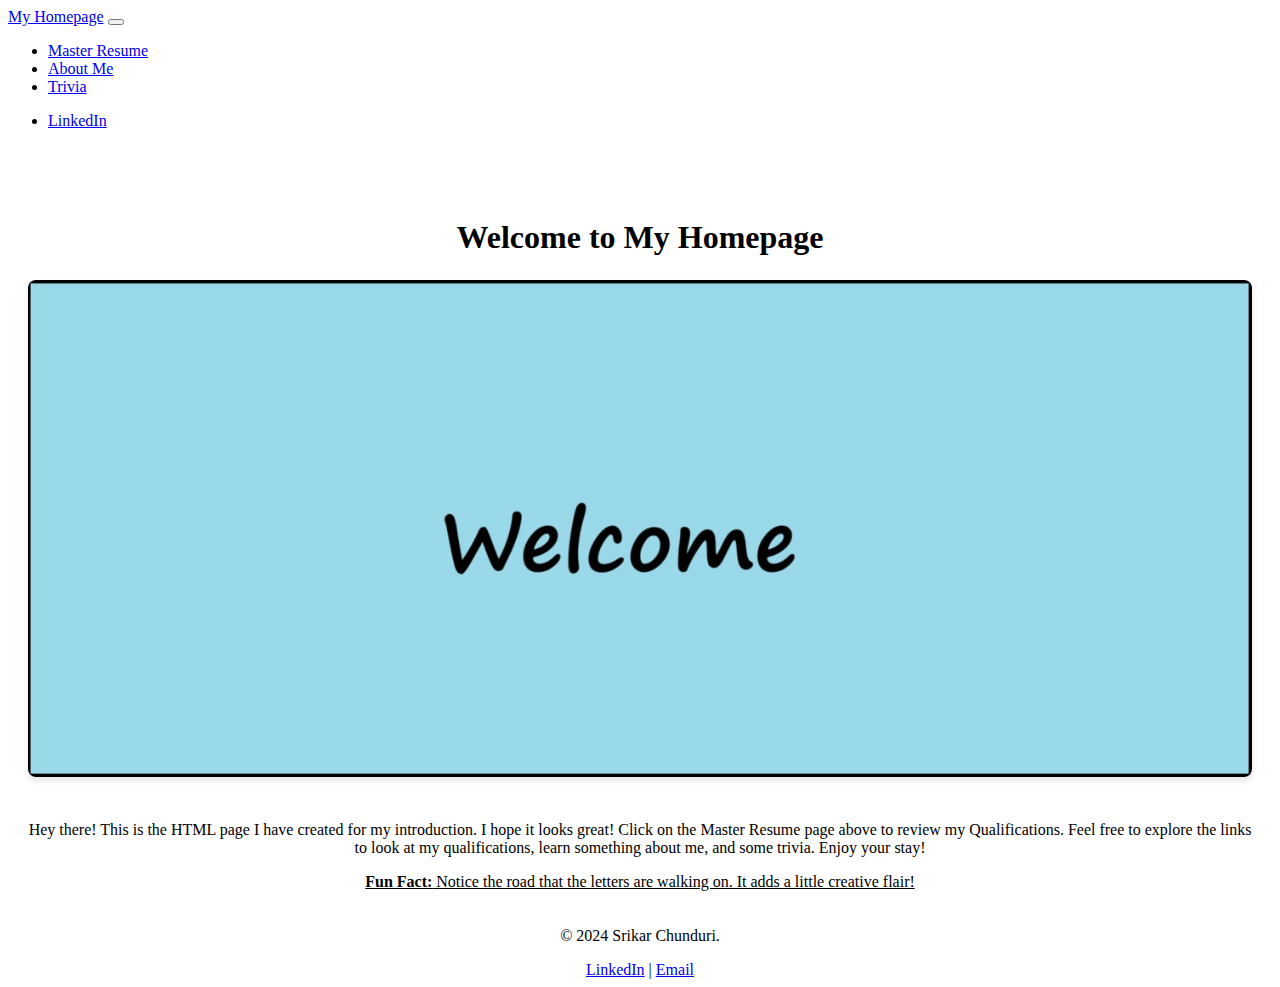
<file: index.html>
<!DOCTYPE html>
<html lang="en">
<head>
    <meta charset="UTF-8">
    <meta name="viewport" content="width=device-width, initial-scale=1.0">
    <link href="https://cdn.jsdelivr.net/npm/bootstrap@5.0.2/dist/css/bootstrap.min.css" rel="stylesheet" integrity="sha384-EVSTQN3/azprG1Anm3QDgpJLIm9Nao0Yz1ztcQTwFspd3yD65VohhpuuCOmLASjC" crossorigin="anonymous">
    <script src="https://cdn.jsdelivr.net/npm/bootstrap@5.0.2/dist/js/bootstrap.bundle.min.js" integrity="sha384-MrcW6ZMFYlzcLA8Nl+NtUVF0sA7MsXsP1UyJoMp4YLEuNSfAP+JcXn/tWtIaxVXM" crossorigin="anonymous"></script>
    <link href='https://fonts.googleapis.com/css?family=Aclonica' rel='stylesheet'>
    <link href="styles.css" rel="stylesheet">
    <title>My Enhanced Webpage</title>
</head>
<body>
    <!-- Navigation Bar -->
    <nav class="navbar navbar-expand-lg navbar-dark bg-dark">
        <div class="container-fluid">
            <a class="navbar-brand" href="index.html">My Homepage</a>
            <button class="navbar-toggler" type="button" data-bs-toggle="collapse" data-bs-target="#navbarNav" aria-controls="navbarNav" aria-expanded="false" aria-label="Toggle navigation">
                <span class="navbar-toggler-icon"></span>
            </button>
            <div class="collapse navbar-collapse" id="navbarNav">
                <ul class="navbar-nav">
                    <li class="nav-item">
                        <a class="nav-link active" aria-current="page" href="page2.html">Master Resume</a>
                    </li>
                    <li class="nav-item">
                        <a class="nav-link" href="page1.html">About Me</a>
                    </li>
                    <li class="nav-item">
                        <a class="nav-link" href="page3.html">Trivia</a>
                    </li>
                </ul>
                <!-- Added LinkedIn link to the right -->
                <ul class="navbar-nav ms-auto">
                    <li class="nav-item">
                        <a class="nav-link" href="https://www.linkedin.com/in/srikar-chunduri-3b005527a/" target="_blank">LinkedIn</a>
                    </li>
                </ul>
            </div>
        </div>
    </nav>


    <!-- Main Content -->
    <div class="container mt-5 text-center">
        <h1 class="mb-4">Welcome to My Homepage</h1>
        <img src="welcome_img.jpg" alt="Welcome Image" class="img-fluid rounded shadow mb-4" style="max-width: 100%; height: auto;">

        <p class="lead">Hey there! This is the HTML page I have created for my introduction. I hope it looks great! Click on the Master Resume page above to review my Qualifications. Feel free to explore the links to look at my qualifications, learn something about me, and some trivia. Enjoy your stay!</p>

        <div class="alert alert-info mt-4" role="alert">
            <span style="text-decoration: underline;"><strong>Fun Fact:</strong> Notice the road that the letters are walking on. It adds a little creative flair!</span>
        </div>
    </div>

    <!-- Footer -->
    <footer class="bg-dark text-white text-center py-3">
        <p>&copy; 2024 Srikar Chunduri.</p>
        <div class="social-icons">
            <a href="https://www.linkedin.com/in/srikar-chunduri-3b005527a/" class="text-white mx-2">LinkedIn</a> |
            <a href="mailto:chundurisrikar98@gmail.com" class="text-white mx-2">Email</a>
        </div>
    </footer>
</body>
</html>
</file>
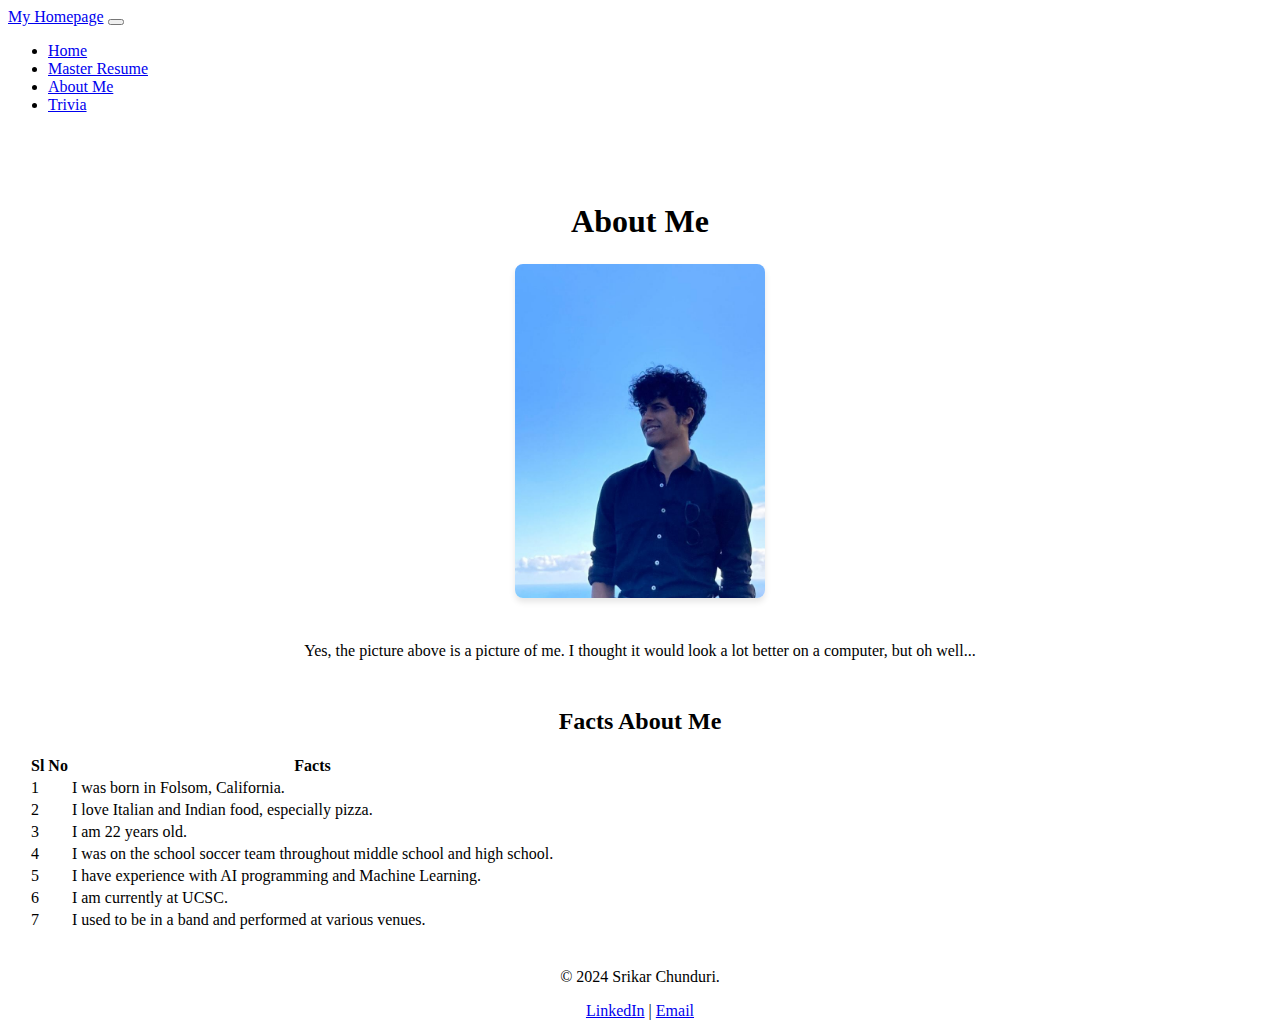
<file: page1.html>
<!DOCTYPE html>
<html lang="en">
<head>
    <meta charset="UTF-8">
    <meta name="viewport" content="width=device-width, initial-scale=1.0">
    <link href="https://cdn.jsdelivr.net/npm/bootstrap@5.0.2/dist/css/bootstrap.min.css" rel="stylesheet" integrity="sha384-EVSTQN3/azprG1Anm3QDgpJLIm9Nao0Yz1ztcQTwFspd3yD65VohhpuuCOmLASjC" crossorigin="anonymous">
    <script src="https://cdn.jsdelivr.net/npm/bootstrap@5.0.2/dist/js/bootstrap.bundle.min.js" integrity="sha384-MrcW6ZMFYlzcLA8Nl+NtUVF0sA7MsXsP1UyJoMp4YLEuNSfAP+JcXn/tWtIaxVXM" crossorigin="anonymous"></script>
    <link href='https://fonts.googleapis.com/css?family=Aclonica' rel='stylesheet'>
    <link href="styles.css" rel="stylesheet">
    <title>About Me</title>
</head>
<body>
    <!-- Navigation Bar -->
    <nav class="navbar navbar-expand-lg navbar-dark bg-dark">
        <div class="container-fluid">
            <a class="navbar-brand" href="index.html">My Homepage</a>
            <button class="navbar-toggler" type="button" data-bs-toggle="collapse" data-bs-target="#navbarNav" aria-controls="navbarNav" aria-expanded="false" aria-label="Toggle navigation">
                <span class="navbar-toggler-icon"></span>
            </button>
            <div class="collapse navbar-collapse" id="navbarNav">
                <ul class="navbar-nav">
                    <li class="nav-item">
                        <a class="nav-link" href="index.html">Home</a>
                    </li>
                    <li class="nav-item">
                        <a class="nav-link active" aria-current="page" href="page2.html">Master Resume</a>
                    </li>
                    <li class="nav-item">
                        <a class="nav-link" href="page1.html">About Me</a>
                    </li>
                    <li class="nav-item">
                        <a class="nav-link" href="page3.html">Trivia</a>
                    </li>
                </ul>
            </div>
        </div>
    </nav>

    <!-- Main Content -->
    <div class="container mt-5">
        <h1 class="text-center mb-4">About Me</h1>

        <div class="text-center">
            <img src="pic_of_me.jpg" alt="Photo of Me" class="img-fluid rounded shadow mb-4" style="width: 250px; height: auto;">
        </div>

        <p class="lead text-center">
            Yes, the picture above is a picture of me. I thought it would look a lot better on a computer, but oh well...
        </p>

        <h2 class="text-center mt-5">Facts About Me</h2>
        <table class="table table-striped table-hover mt-3">
            <thead>
                <tr>
                    <th>Sl No</th>
                    <th>Facts</th>
                </tr>
            </thead>
            <tbody>
                <tr>
                    <td>1</td>
                    <td>I was born in Folsom, California.</td>
                </tr>
                <tr>
                    <td>2</td>
                    <td>I love Italian and Indian food, especially pizza.</td>
                </tr>
                <tr>
                    <td>3</td>
                    <td>I am 22 years old.</td>
                </tr>
                <tr>
                    <td>4</td>
                    <td>I was on the school soccer team throughout middle school and high school.</td>
                </tr>
                <tr>
                    <td>5</td>
                    <td>I have experience with AI programming and Machine Learning.</td>
                </tr>
                <tr>
                    <td>6</td>
                    <td>I am currently at UCSC.</td>
                </tr>
                <tr>
                    <td>7</td>
                    <td>I used to be in a band and performed at various venues.</td>
                </tr>
            </tbody>
        </table>
    </div>

    <!-- Footer -->
    <footer class="bg-dark text-white text-center py-3">
        <p>&copy; 2024 Srikar Chunduri.</p>
        <div class="social-icons">
            <a href="https://www.linkedin.com/in/srikar-chunduri-3b005527a/" class="text-white mx-2">LinkedIn</a> |
            <a href="mailto:chundurisrikar98@gmail.com" class="text-white mx-2">Email</a>
        </div>
    </footer>
</body>
</html>
</file>
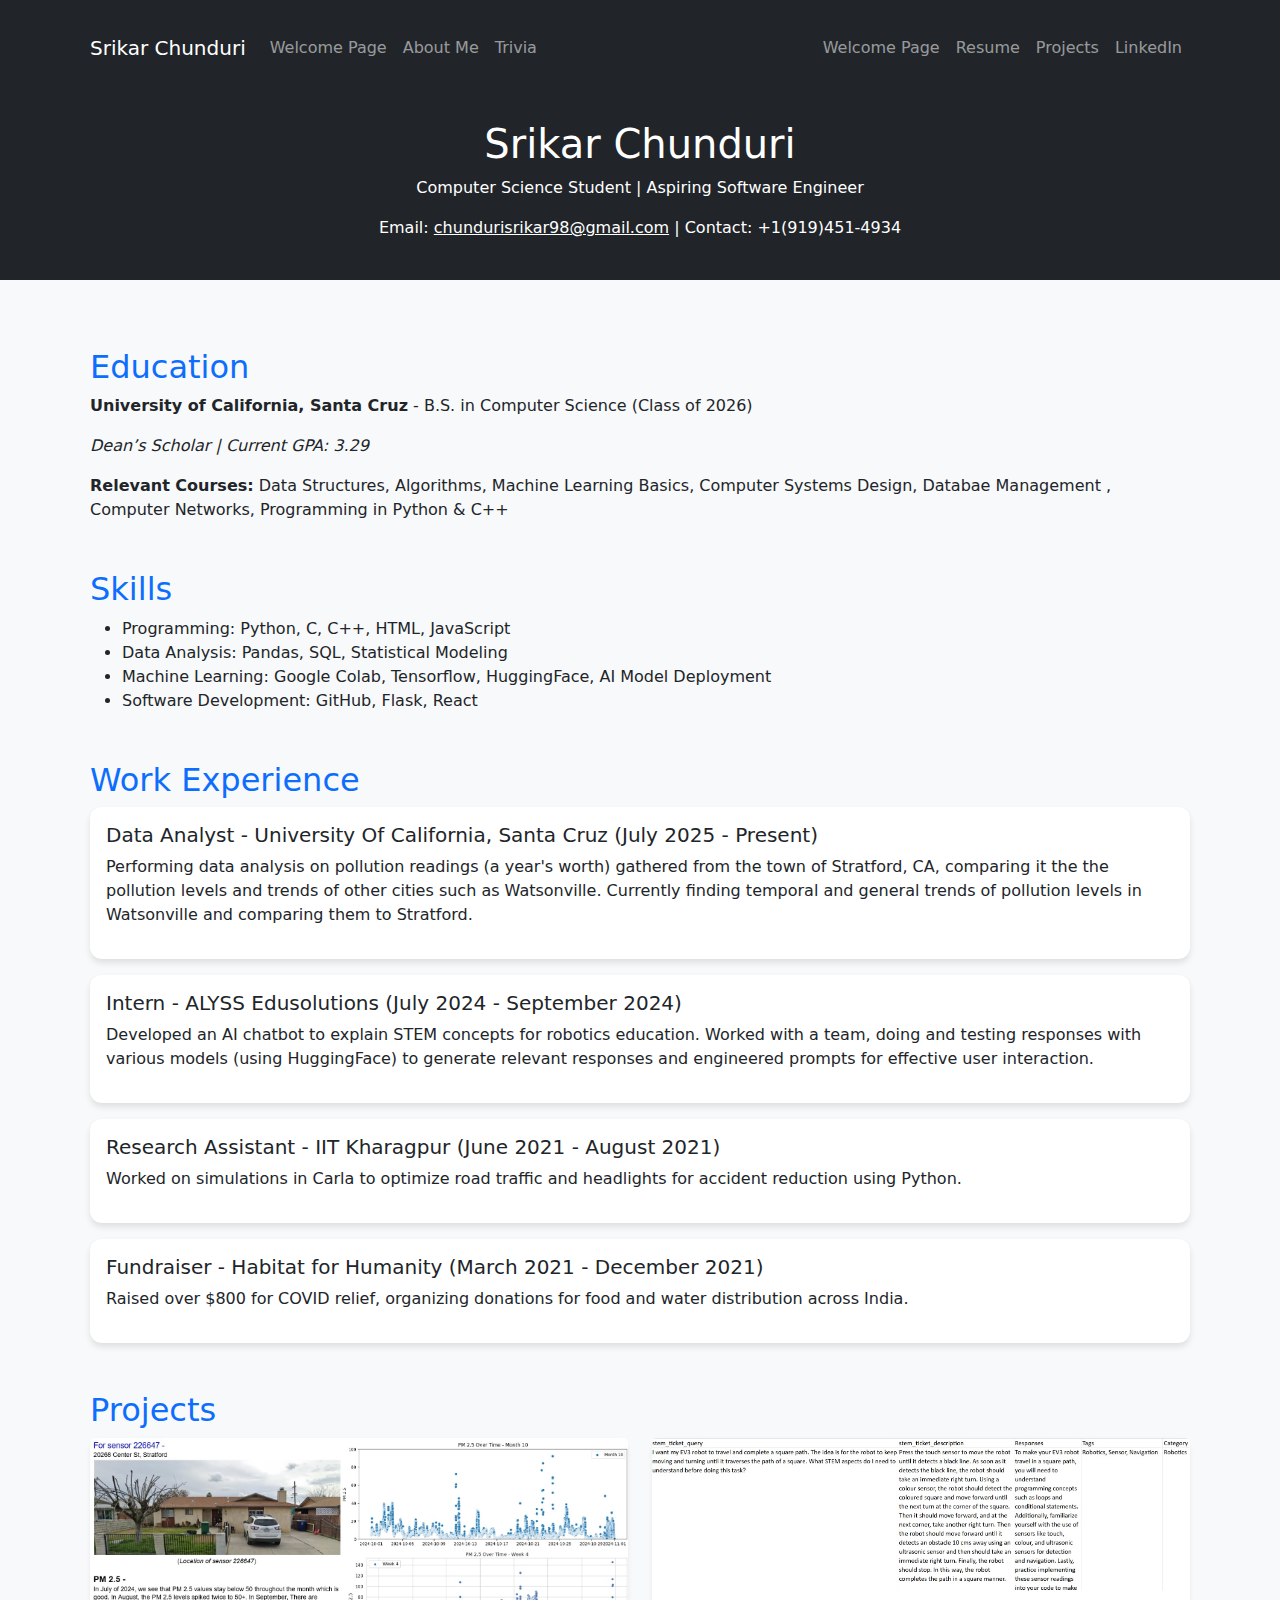
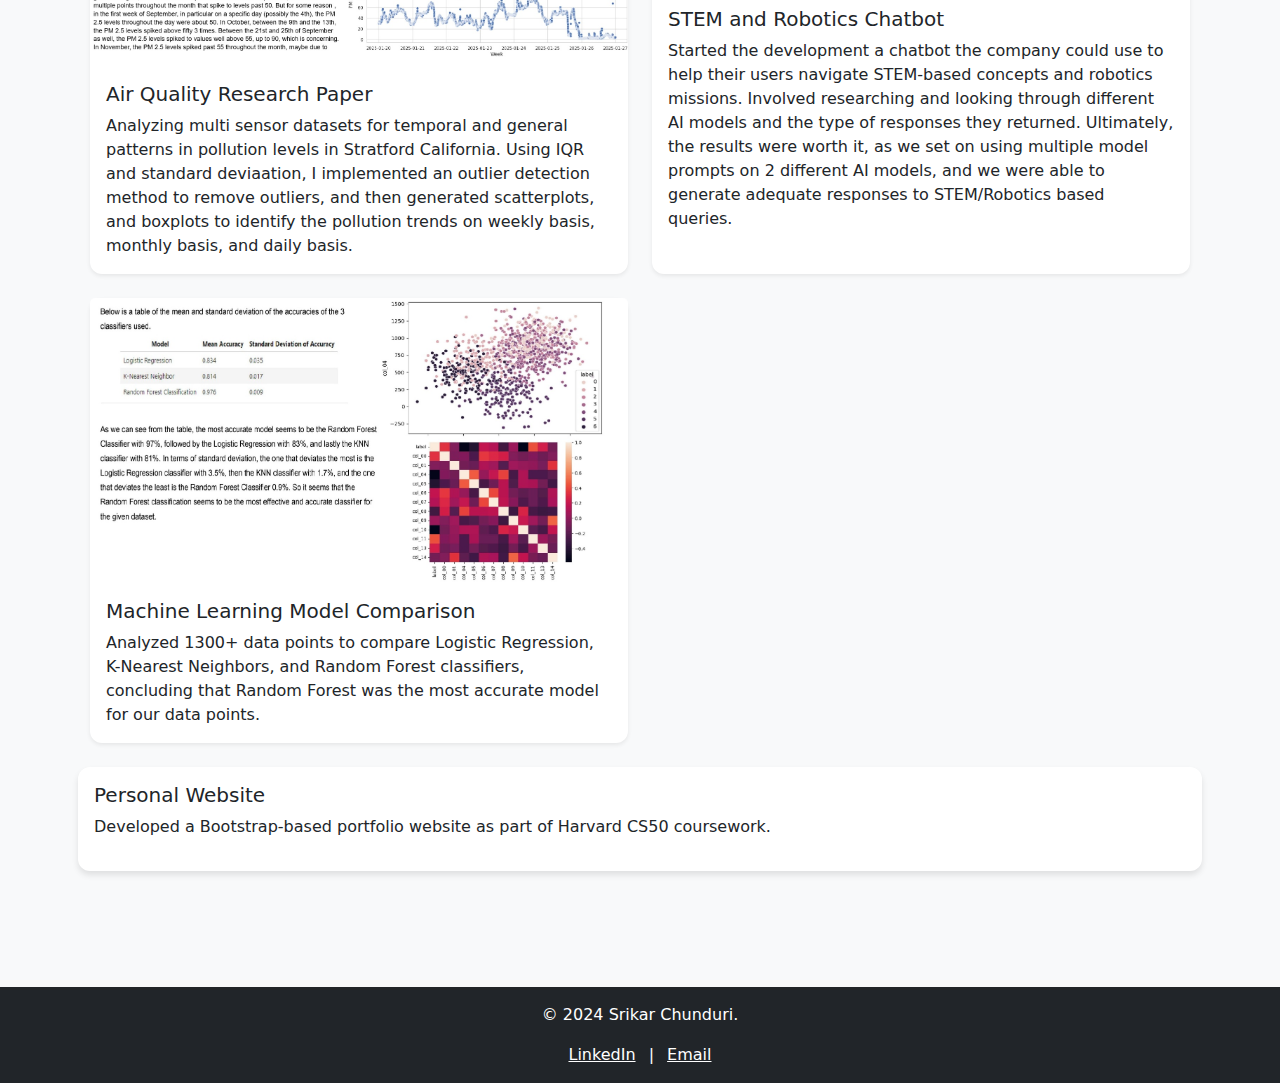
<file: page2.html>
<!DOCTYPE html>
<html lang="en">
<head>
    <meta charset="UTF-8">
    <meta name="viewport" content="width=device-width, initial-scale=1.0">
    <title>Resume - Srikar Chunduri</title>
    <link rel="stylesheet" href="https://cdn.jsdelivr.net/npm/bootstrap@5.3.0/dist/css/bootstrap.min.css">
    <link rel="stylesheet" href="styles.css"> <!-- Link to styles.css -->
</head>
<body class="bg-light">

    <nav class="navbar navbar-expand-lg navbar-dark bg-dark">
        <div class="container">
            <a class="navbar-brand" href="#">Srikar Chunduri</a>
            <button class="navbar-toggler" type="button" data-bs-toggle="collapse" data-bs-target="#navbarNav">
                <span class="navbar-toggler-icon"></span>
            </button>
            <div class="collapse navbar-collapse" id="navbarNav">
                <ul class="navbar-nav">
                    <li class="nav-item">
                        <a class="nav-link" href="index.html">Welcome Page</a>
                    </li>
                    <li class="nav-item">
                        <a class="nav-link" href="page1.html">About Me</a>
                    </li>
                    <li class="nav-item">
                        <a class="nav-link" href="page3.html">Trivia</a>
                    </li>
                </ul>
                <ul class="navbar-nav ms-auto">
                    <li class="nav-item"><a class="nav-link" href="index.html">Welcome Page</a></li>
                    <li class="nav-item"><a class="nav-link" href="#resume">Resume</a></li> <!-- Scroll to Resume -->
                    <li class="nav-item"><a class="nav-link" href="#projects">Projects</a></li> <!-- Scroll to Projects -->
                    <li class="nav-item"><a class="nav-link" href="https://www.linkedin.com/in/srikar-chunduri-3b005527a/" target="_blank">LinkedIn</a></li>
                </ul>
            </div>
        </div>
    </nav>

    <header class="bg-dark text-white text-center py-4">
        <h1>Srikar Chunduri</h1>
        <p>Computer Science Student | Aspiring Software Engineer</p>
        <p>Email: <a href="mailto:chundurisrikar98@gmail.com" class="text-white">chundurisrikar98@gmail.com</a> | Contact: +1(919)451-4934</p>
    </header>

    <div class="container my-5">
        <section id="resume" class="mb-5"> <!-- Added ID -->
            <h2 class="text-primary">Education</h2>
            <p><strong>University of California, Santa Cruz</strong> - B.S. in Computer Science (Class of 2026)</p>
            <p><em>Dean’s Scholar | Current GPA: 3.29</em></p>
            <p><strong>Relevant Courses:</strong> Data Structures, Algorithms, Machine Learning Basics, Computer Systems Design, Databae Management , Computer Networks, Programming in Python & C++</p>
        </section>

        <section class="mb-5">
            <h2 class="text-primary">Skills</h2>
            <ul>
                <li>Programming: Python, C, C++, HTML, JavaScript</li>
                <li>Data Analysis: Pandas, SQL, Statistical Modeling</li>
                <li>Machine Learning: Google Colab, Tensorflow, HuggingFace, AI Model Deployment</li>
                <li>Software Development: GitHub, Flask, React</li>
            </ul>
        </section>

        <section class="mb-5">
            <h2 class="text-primary">Work Experience</h2>

            <div class="card p-3 mb-3">
                <h5>Data Analyst - University Of California, Santa Cruz (July 2025 - Present)</h5>
                <p>Performing data analysis on pollution readings (a year's worth) gathered from the town of Stratford, CA, comparing it the the pollution levels and trends of other cities such as Watsonville. Currently finding temporal and general trends of pollution levels in Watsonville and comparing them to Stratford.</p>
            </div>
            <div class="card p-3 mb-3">
                <h5>Intern - ALYSS Edusolutions (July 2024 - September 2024)</h5>
                <p>Developed an AI chatbot to explain STEM concepts for robotics education. Worked with a team, doing and testing responses with various models (using HuggingFace) to generate relevant responses and engineered prompts for effective user interaction.</p>
            </div>

            <div class="card p-3 mb-3">
                <h5>Research Assistant - IIT Kharagpur (June 2021 - August 2021)</h5>
                <p>Worked on simulations in Carla to optimize road traffic and headlights for accident reduction using Python.</p>
            </div>

            <div class="card p-3">
                <h5>Fundraiser - Habitat for Humanity (March 2021 - December 2021)</h5>
                <p>Raised over $800 for COVID relief, organizing donations for food and water distribution across India.</p>
            </div>
        </section>

        <section id="projects" class="mb-5"> <!-- Added ID -->
            <h2 class="text-primary">Projects</h2>

            <div class="row">
                <div class = "col-md-6 mb-4">
                    <div class = "card shadow-sm h-100">
                        <img src = "Air_quality_4.jpg" class="card-img-top" alt="Air Quality Collage">
                        <div class="card-body">
                            <h5 class="card-title">Air Quality Research Paper</h5>
                            <p class = "card-text">
                                Analyzing multi sensor datasets for temporal and general patterns in pollution levels in Stratford California. Using IQR and standard deviaation, I implemented an outlier detection method to remove outliers, and then generated scatterplots, and boxplots to identify the pollution trends on weekly basis, monthly basis, and daily basis.
                            </p>
                        </div>
                    </div>
                </div>

                <div class = "col-md-6 mb-4">
                    <div class = "card shadow-sm h-100">
                        <img src = "ALYSS chatbot response.jpg" class="card-img-top" alt="Chatbot_prompt_response">
                        <div class="card-body">
                            <h5 class="card-title">STEM and Robotics Chatbot</h5>
                            <p class = "card-text">
                                Started the development a chatbot the company could use to help their users navigate STEM-based concepts and robotics missions. Involved researching and looking through different AI models and the type of responses they returned. Ultimately, the results were worth it, as we set on using multiple model prompts on 2 different AI models, and we were able to generate adequate responses to STEM/Robotics based queries.
                            </p>
                        </div>
                    </div>
                </div>

                <div class = "col-md-6 mb-4">
                    <div class = "card shadow-sm h-100">
                        <img src = "ML_paper4.jpg" class="card-img-top" alt="ML Paper">
                        <div class="card-body">
                            <h5 class="card-title">Machine Learning Model Comparison</h5>
                            <p class = "card-text">
                                Analyzed 1300+ data points to compare Logistic Regression, K-Nearest Neighbors, and Random Forest classifiers, concluding that Random Forest was the most accurate model for our data points.
                            </p>
                        </div>
                    </div>
                </div>

            <div class="card p-3">
                <h5>Personal Website</h5>
                <p>Developed a Bootstrap-based portfolio website as part of Harvard CS50 coursework.</p>
            </div>
        </section>
    </div>

    <footer class="bg-dark text-white text-center py-3">
        <p>&copy; 2024 Srikar Chunduri.</p>
        <div class="social-icons">
            <a href="https://www.linkedin.com/in/srikar-chunduri-3b005527a/" class="text-white mx-2">LinkedIn</a> |
            <a href="mailto:chundurisrikar98@gmail.com" class="text-white mx-2">Email</a>
        </div>
    </footer>

    <script src="https://cdn.jsdelivr.net/npm/bootstrap@5.3.0/dist/js/bootstrap.bundle.min.js"></script>
</body>
</html>
</file>
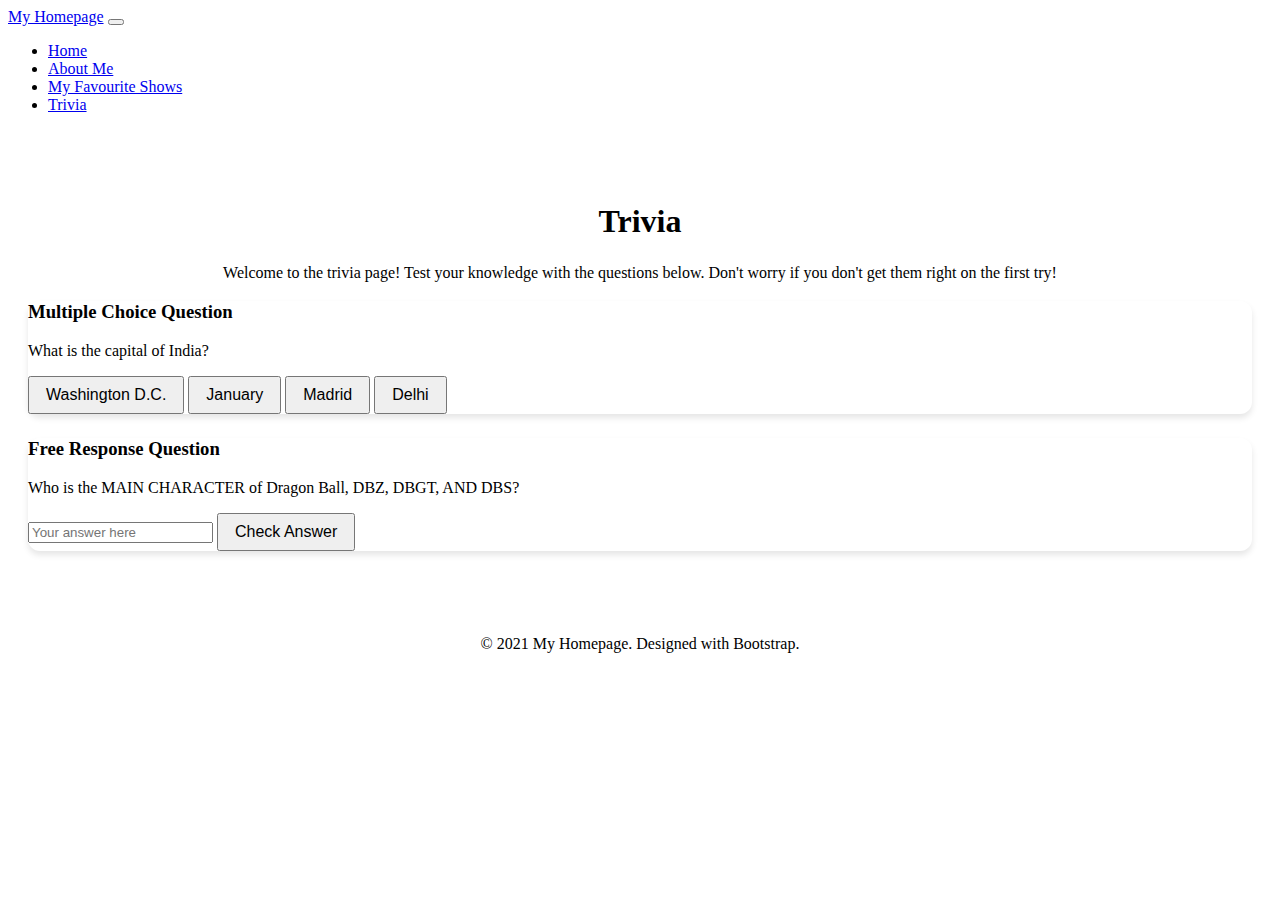
<file: page3.html>
<!DOCTYPE html>
<html lang="en">
<head>
    <meta charset="UTF-8">
    <meta name="viewport" content="width=device-width, initial-scale=1.0">
    <link href="https://cdn.jsdelivr.net/npm/bootstrap@5.0.2/dist/css/bootstrap.min.css" rel="stylesheet" integrity="sha384-EVSTQN3/azprG1Anm3QDgpJLIm9Nao0Yz1ztcQTwFspd3yD65VohhpuuCOmLASjC" crossorigin="anonymous">
    <script src="https://cdn.jsdelivr.net/npm/bootstrap@5.0.2/dist/js/bootstrap.bundle.min.js" integrity="sha384-MrcW6ZMFYlzcLA8Nl+NtUVF0sA7MsXsP1UyJoMp4YLEuNSfAP+JcXn/tWtIaxVXM" crossorigin="anonymous"></script>
    <link href='https://fonts.googleapis.com/css?family=Aclonica' rel='stylesheet'>
    <link href="styles.css" rel="stylesheet">
    <title>Trivia</title>
    <script>
        document.addEventListener('DOMContentLoaded', function() {
            // Handle correct answer for multiple choice
            let correct = document.querySelector('.correct');
            correct.addEventListener('click', function() {
                correct.style.backgroundColor = 'green';
                document.querySelector('#feedback1').textContent = 'Correct!';
            });

            // Handle incorrect answers for multiple choice
            let incorrects = document.querySelectorAll('.incorrect');
            incorrects.forEach((button) => {
                button.addEventListener('click', function() {
                    button.style.backgroundColor = 'red';
                    document.querySelector('#feedback1').textContent = 'Incorrect';
                });
            });

            // Handle free response question
            document.querySelector('#check').addEventListener('click', function() {
                let input = document.querySelector('input');
                if (input.value.trim().toLowerCase() === 'goku') {
                    input.style.backgroundColor = 'green';
                    document.querySelector('#feedback2').textContent = 'Correct!';
                } else {
                    input.style.backgroundColor = 'red';
                    document.querySelector('#feedback2').textContent = 'Incorrect';
                }
            });
        });
    </script>
</head>
<body>
    <!-- Navigation Bar -->
    <nav class="navbar navbar-expand-lg navbar-dark bg-dark">
        <div class="container-fluid">
            <a class="navbar-brand" href="index.html">My Homepage</a>
            <button class="navbar-toggler" type="button" data-bs-toggle="collapse" data-bs-target="#navbarNav" aria-controls="navbarNav" aria-expanded="false" aria-label="Toggle navigation">
                <span class="navbar-toggler-icon"></span>
            </button>
            <div class="collapse navbar-collapse" id="navbarNav">
                <ul class="navbar-nav">
                    <li class="nav-item">
                        <a class="nav-link" href="index.html">Home</a>
                    </li>
                    <li class="nav-item">
                        <a class="nav-link" href="page1.html">About Me</a>
                    </li>
                    <li class="nav-item">
                        <a class="nav-link" href="page2.html">My Favourite Shows</a>
                    </li>
                    <li class="nav-item">
                        <a class="nav-link active" aria-current="page" href="page3.html">Trivia</a>
                    </li>
                </ul>
            </div>
        </div>
    </nav>

    <!-- Main Content -->
    <div class="container mt-5">
        <h1 class="text-center mb-4">Trivia</h1>
        <p class="lead text-center">Welcome to the trivia page! Test your knowledge with the questions below. Don't worry if you don't get them right on the first try!</p>

        <!-- Multiple Choice Section -->
        <div class="card mb-4">
            <div class="card-body">
                <h3 class="card-title">Multiple Choice Question</h3>
                <p class="card-text">What is the capital of India?</p>
                <div class="d-grid gap-2">
                    <button class="btn btn-outline-danger incorrect">Washington D.C.</button>
                    <button class="btn btn-outline-danger incorrect">January</button>
                    <button class="btn btn-outline-danger incorrect">Madrid</button>
                    <button class="btn btn-outline-success correct">Delhi</button>
                </div>
                <p id="feedback1" class="mt-3"></p>
            </div>
        </div>

        <!-- Free Response Section -->
        <div class="card">
            <div class="card-body">
                <h3 class="card-title">Free Response Question</h3>
                <p class="card-text">Who is the MAIN CHARACTER of Dragon Ball, DBZ, DBGT, AND DBS?</p>
                <div class="input-group mb-3">
                    <input type="text" class="form-control" placeholder="Your answer here">
                    <button class="btn btn-primary" id="check">Check Answer</button>
                </div>
                <p id="feedback2" class="mt-3"></p>
            </div>
        </div>
    </div>

    <!-- Footer -->
    <footer class="bg-dark text-white text-center py-3 mt-5">
        <p>&copy; 2021 My Homepage. Designed with Bootstrap.</p>
    </footer>
</body>
</html>
</file>
<file: styles.css>
.red {
    color: #FF0000;
}

.blue {
    color: DodgerBlue;
}

.yellow {
    color: #FFFF00;
}

.green {
    color: #1ed14b;
}

.black {
    color: #000000;
}

.pink {
    color: #FF1493;
}

.white {
    color: #FFFFFF;
}

/* Updated background color classes */
.bc-red {
    background-color: #FF4C4C;
}

.bc-blue {
    background-color: #4CAFF4;
}

.bc-yellow {
    background-color: #FFD700;
}

.bc-black {
    background-color: #000000;
}

.bc-orange {
    background-color: #FFA500;
}

.bc-purple {
    background-color: #800080;
}

.nice-font {
    font-family: "Aclonica", sans-serif;
    font-size: 22px;
}

.Georgia-font {
    font-family: "Georgia", serif;
    font-size: 20px;
}

.Arial-font {
    font-family: "Arial", sans-serif;
    font-size: 22px;
}

.container {
    margin-left: auto;
    margin-right: auto;
    padding: 20px;
}

.section {
    padding: 1rem 2rem;
}

/* Added new utility classes for better alignment and spacing */
.text-center {
    text-align: center;
}

.mt-5 {
    margin-top: 3rem;
}

.mb-4 {
    margin-bottom: 1.5rem;
}

.rounded {
    border-radius: 0.5rem;
}

.shadow {
    box-shadow: 0 4px 6px rgba(0, 0, 0, 0.1);
}

.img-fluid {
    max-width: 100%;
    height: auto;
}

.card {
    border: none;
    border-radius: 0.75rem;
    box-shadow: 0 4px 6px rgba(0, 0, 0, 0.1);
}

.btn {
    font-size: 1rem;
    padding: 0.5rem 1rem;
}

html {
    scroll-behavior: smooth;
}

.welcome-text {
    padding: 20px;
    border: 3px solid #007bff;
    border-radius: 10px;
    background-color: rgba(0, 123, 255, 0.1);
    display: inline-block;
    text-align: center;
    box-shadow: 2px 2px 10px rgba(0, 0, 0, 0.1);
}
</file>
